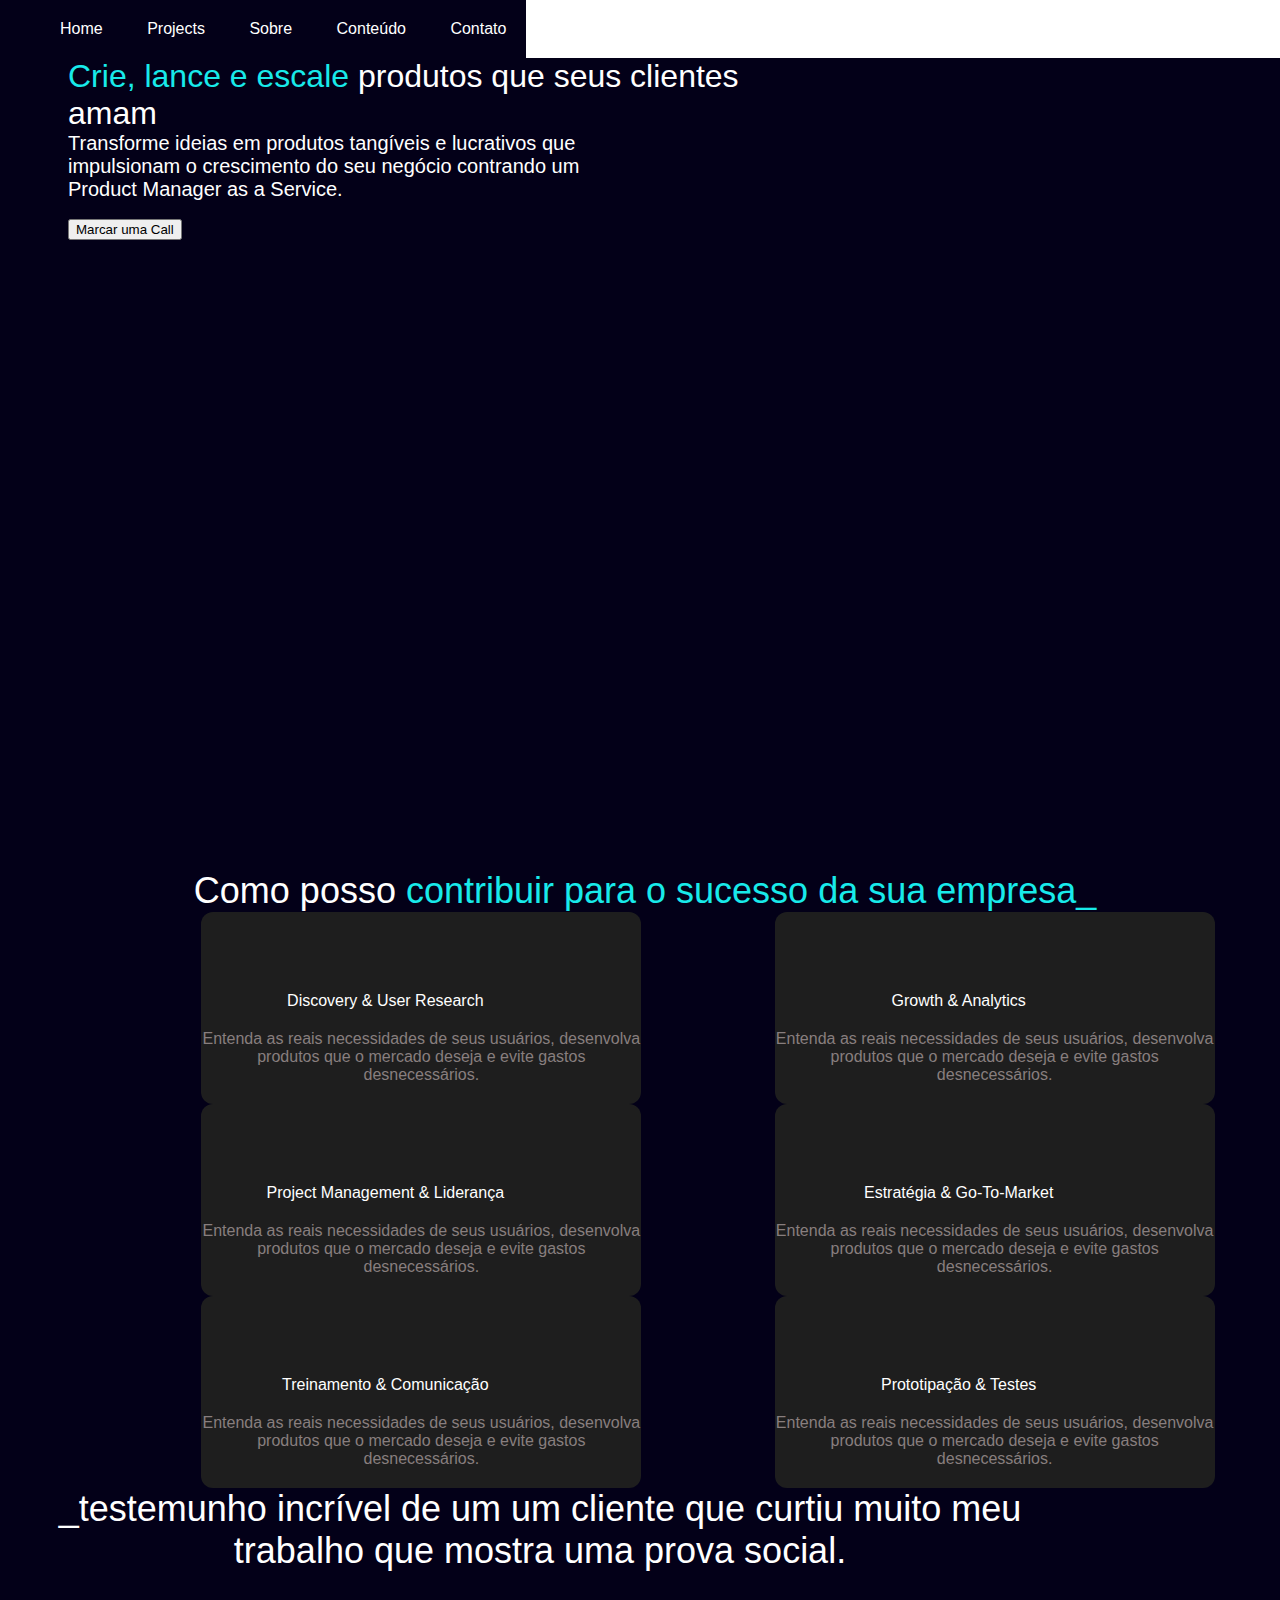
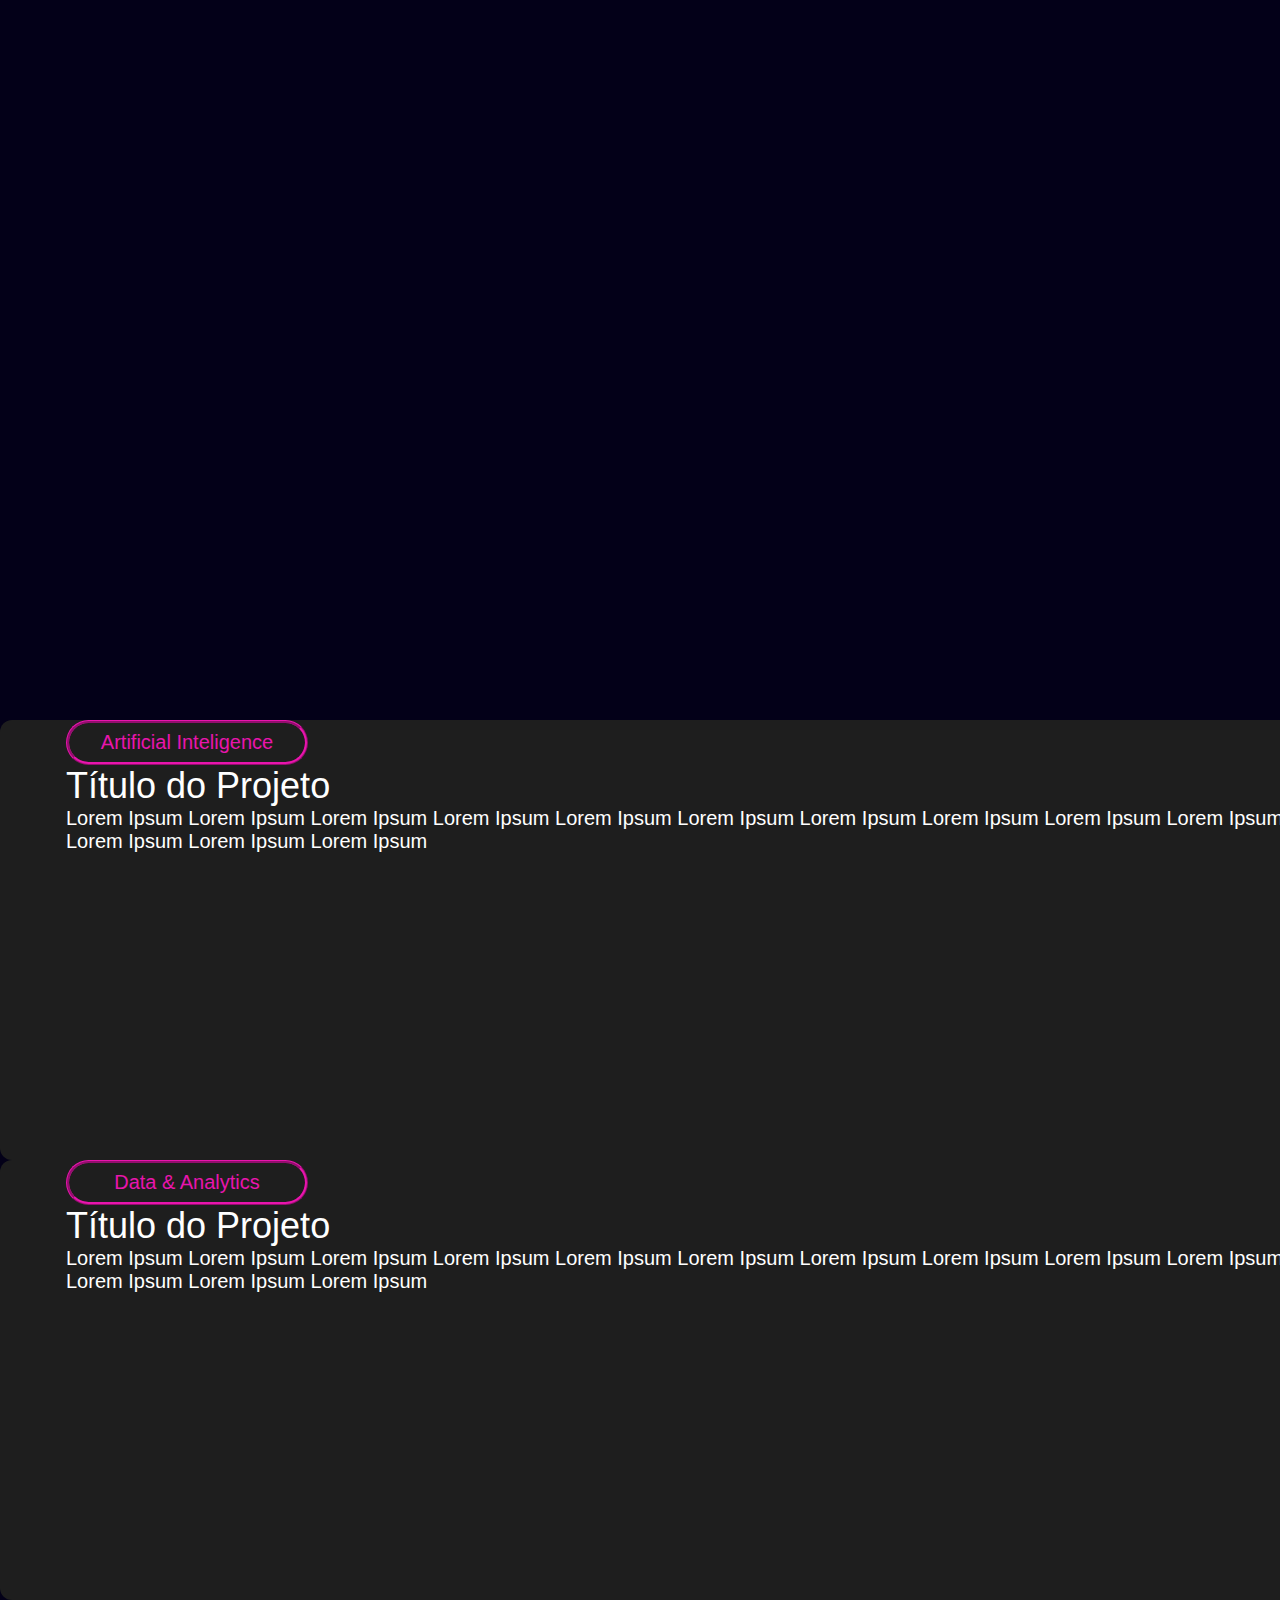
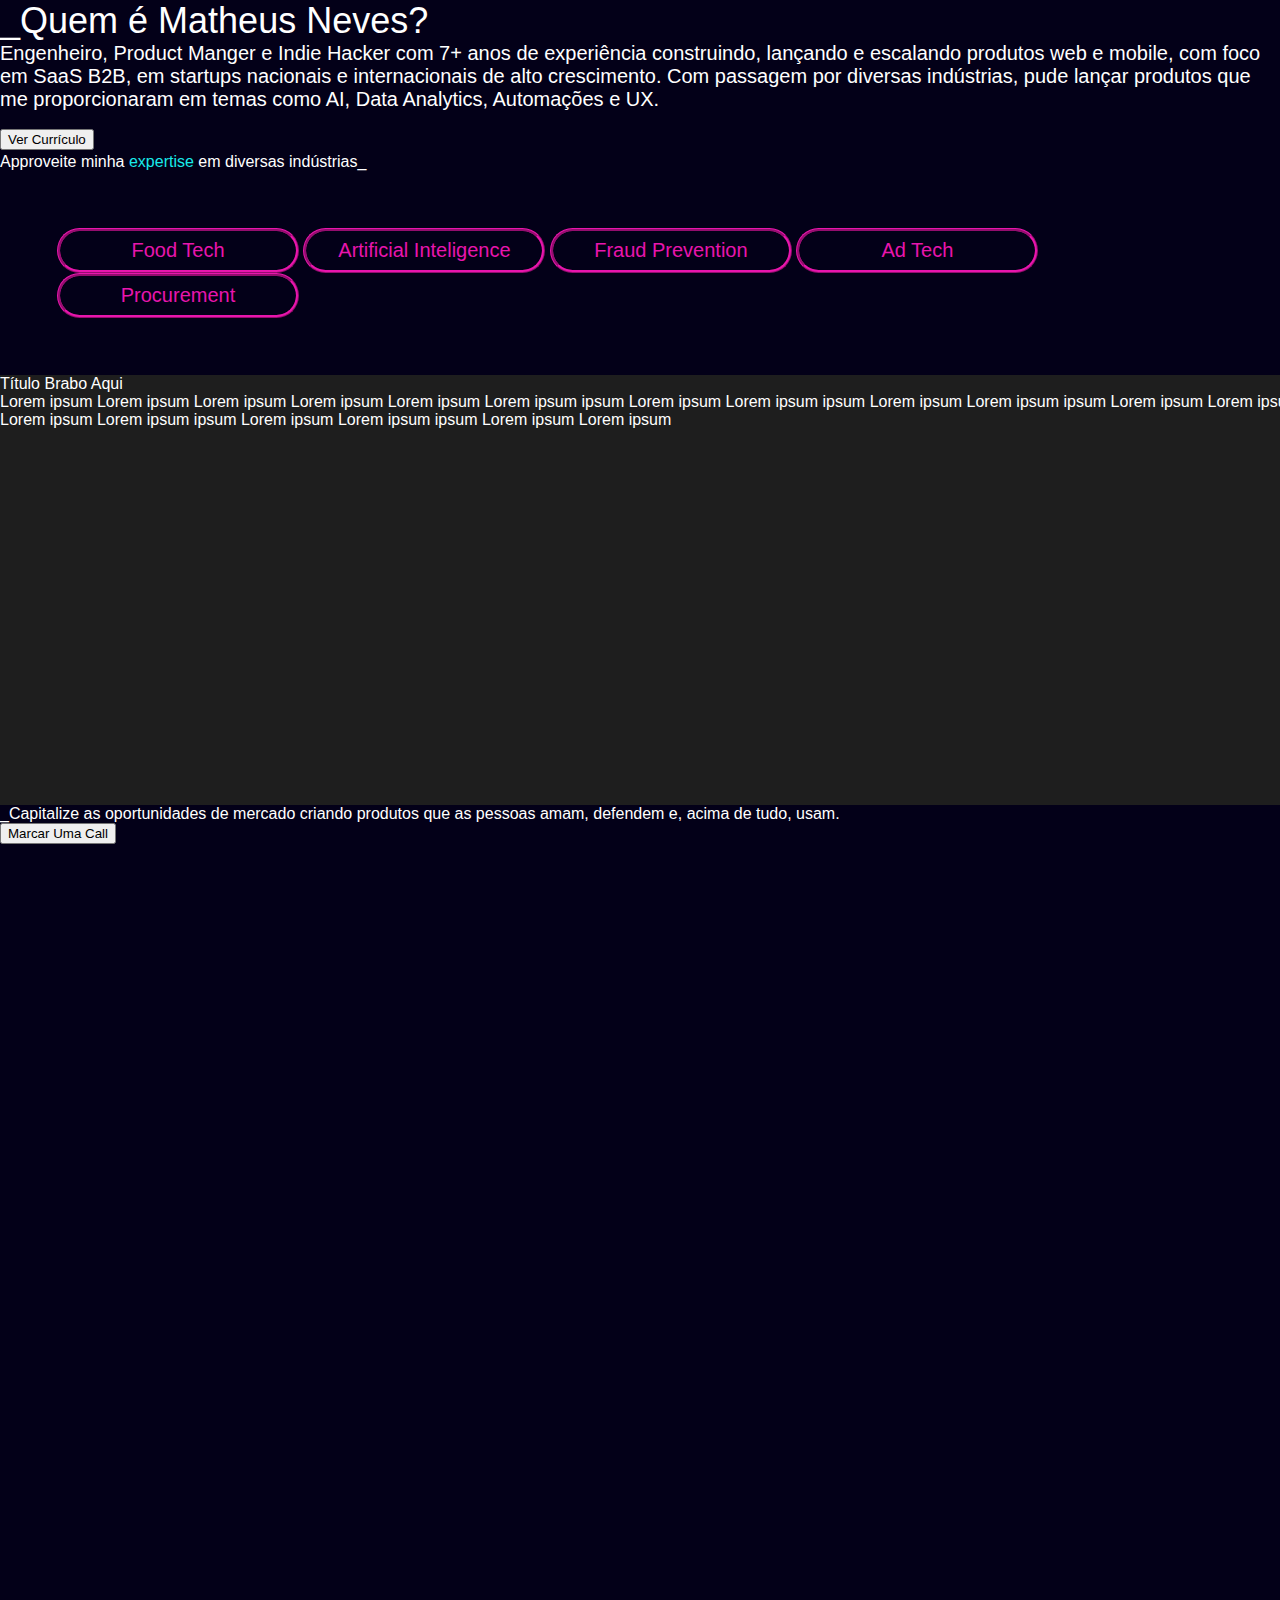
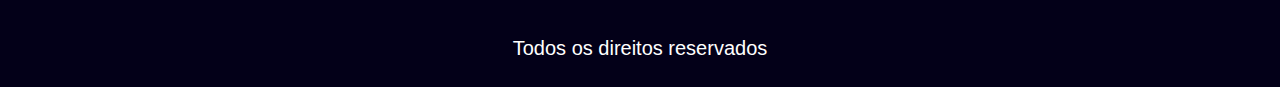
<file: index.html>
<!DOCTYPE html>
<html lang="en">
<head>
   <meta charset="UTF-8">
   <meta name="viewport" content="width=device-width, initial-scale=1.0">
   <link rel="stylesheet" href="style.css">
   <title>Product Beta</title>
</head>

<body>
   <Header>
      <nav class="mainMenu">
         <ul>
            <li class="menuItem"><a href="index.html">Home</a></li>
            <li class="menuItem"><a href="projects.html">Projects</a></li>
            <li class="menuItem"><a href="aboutme.html">Sobre</a></li>
            <li class="menuItem"><a href="content.html">Conteúdo</a></li>
            <li class="menuItem"><a href="contact.html">Contato</a></li>
         </ul>
      </nav> 
   </Header>
   
   <section class="heroSection">
      <div class="heroSection__tittle">
         <h1><span class="mainTittle__efect"> Crie, lance e escale</span> produtos que seus clientes amam</h1>
      </div>
      <div class="heroSection__subTittle">
         Transforme ideias em produtos tangíveis e lucrativos que impulsionam o crescimento do seu negócio contrando um Product Manager as a Service.
      </div>
      <br>
      <div>
         <button class="buttonCTA">Marcar uma Call</button>
      </div>
   </section>

   <section class="servicesSection">
      <div> <h2 class="servicesSection__tittle">Como posso <span class="subTittle__efect"> contribuir para o sucesso da sua empresa_</span></h2> </div>
      <br>
      <div class="serviceBlock">
         <div> <span class="serviceBlock__tittle">Discovery & User Research</span></div>
         <div class="serviceBlock__text"> Entenda as reais necessidades de seus usuários, desenvolva produtos que o mercado deseja e evite gastos desnecessários.</div>
      </div>
      <div class="serviceBlock">
         <div> <span class="serviceBlock__tittle">Growth & Analytics</span></div>
         <div class="serviceBlock__text"> Entenda as reais necessidades de seus usuários, desenvolva produtos que o mercado deseja e evite gastos desnecessários.</div>
      </div>
      <div class="serviceBlock">
         <div> <span class="serviceBlock__tittle">Project Management & Liderança</span></div>
         <div class="serviceBlock__text"> Entenda as reais necessidades de seus usuários, desenvolva produtos que o mercado deseja e evite gastos desnecessários.</div>
      </div>
      <div class="serviceBlock">
         <div> <span class="serviceBlock__tittle"> Estratégia & Go-To-Market </span> </div>
         <div class="serviceBlock__text"> Entenda as reais necessidades de seus usuários, desenvolva produtos que o mercado deseja e evite gastos desnecessários.</div>
      </div>
      <div class="serviceBlock">
         <div> <span class="serviceBlock__tittle">Treinamento & Comunicação</span></div>
         <div class="serviceBlock__text"> Entenda as reais necessidades de seus usuários, desenvolva produtos que o mercado deseja e evite gastos desnecessários.</div>
      </div>
      <div class="serviceBlock">
         <div> <span class="serviceBlock__tittle">Prototipação & Testes</span></div>
         <div class="serviceBlock__text"> Entenda as reais necessidades de seus usuários, desenvolva produtos que o mercado deseja e evite gastos desnecessários.</div>
      </div class="serviceBlock">   
   </section>

   <section class="testimonialSection">
      <div class="testimonialSection_text">_testemunho incrível de um um cliente que curtiu muito meu trabalho que mostra uma prova social.</div>
   </section>

   <section class="projectsSection"> 
      <div class="projectSectionBlock">
         <div class="contentPill-active">
            Artificial Inteligence
         </div>
         <div>
            <span class="projectSectionBlock__tittle">Título do Projeto</span>
         </div>
         <div class="projectSectionBlock__content">
            Lorem Ipsum Lorem Ipsum Lorem Ipsum Lorem Ipsum Lorem Ipsum Lorem Ipsum Lorem Ipsum Lorem Ipsum Lorem Ipsum Lorem Ipsum Lorem Ipsum Lorem Ipsum Lorem Ipsum Lorem Ipsum 
         </div>
         <br>
      </div>
      <div class="projectSectionBlock">
         <div class="contentPill-active">
            Data & Analytics
         </div>
         <div>
            <span class="projectSectionBlock__tittle">Título do Projeto</span>
         </div>
         <div class="projectSectionBlock__content">
            Lorem Ipsum Lorem Ipsum Lorem Ipsum Lorem Ipsum Lorem Ipsum Lorem Ipsum Lorem Ipsum Lorem Ipsum Lorem Ipsum Lorem Ipsum Lorem Ipsum Lorem Ipsum Lorem Ipsum Lorem Ipsum 
         </div>
   </section>

   <section class="aboutMeSection">
      <div>
         <span class="aboutMeSection__tittle">_Quem é Matheus Neves?</span>
         <div class="aboutMeSection__content">
            Engenheiro, Product Manger e Indie Hacker com 7+ anos de experiência construindo, lançando e escalando produtos web e mobile, com foco em SaaS B2B, em startups nacionais e internacionais de alto crescimento. Com passagem por diversas indústrias, pude lançar produtos que me proporcionaram em temas como AI, Data Analytics, Automações e UX. 
         </div>
         <div>
            <button>Ver Currículo</button>
         </div>
      </div>
   </section>

   <section class="expertizeSection">
      <div> 
         Approveite minha <span class="subTittle__efect">expertise</span> em diversas indústrias_
      </div>
      <div class="expertisePills">
         <div class="contentPill-active">
            Food Tech
         </div>
         <div class="contentPill-active">
            Artificial Inteligence
         </div>
         <div class="contentPill-active">
            Fraud Prevention
         </div>
         <div class="contentPill-active">
            Ad Tech
         </div>
         <div class="contentPill-active">
            Procurement
         </div>
      </div>
      <div class="expertizeSectionBlock">
         <div>
            <div>
            Título Brabo Aqui
            </div>
            <div>
               Lorem ipsum Lorem ipsum Lorem ipsum Lorem ipsum Lorem ipsum Lorem ipsum  ipsum Lorem ipsum Lorem ipsum ipsum Lorem ipsum Lorem ipsum ipsum Lorem ipsum Lorem ipsum ipsum Lorem ipsum Lorem ipsum ipsum Lorem ipsum Lorem ipsum ipsum Lorem ipsum Lorem ipsum 
            </div>
         </div>
      </div>

   </section>

   <section class="callToActionSection">
      <div>
         <div>
            <span>_Capitalize</span> as oportunidades de mercado criando produtos que as pessoas amam, defendem e, acima de tudo, usam.
         </div>
         <div>
            <button>
               Marcar Uma Call
            </button>
         </div>
      </div>
   </section>


   <footer class="footer">
      <div>Todos os direitos reservados</div>
   </footer>
</body>

</html>
</file>
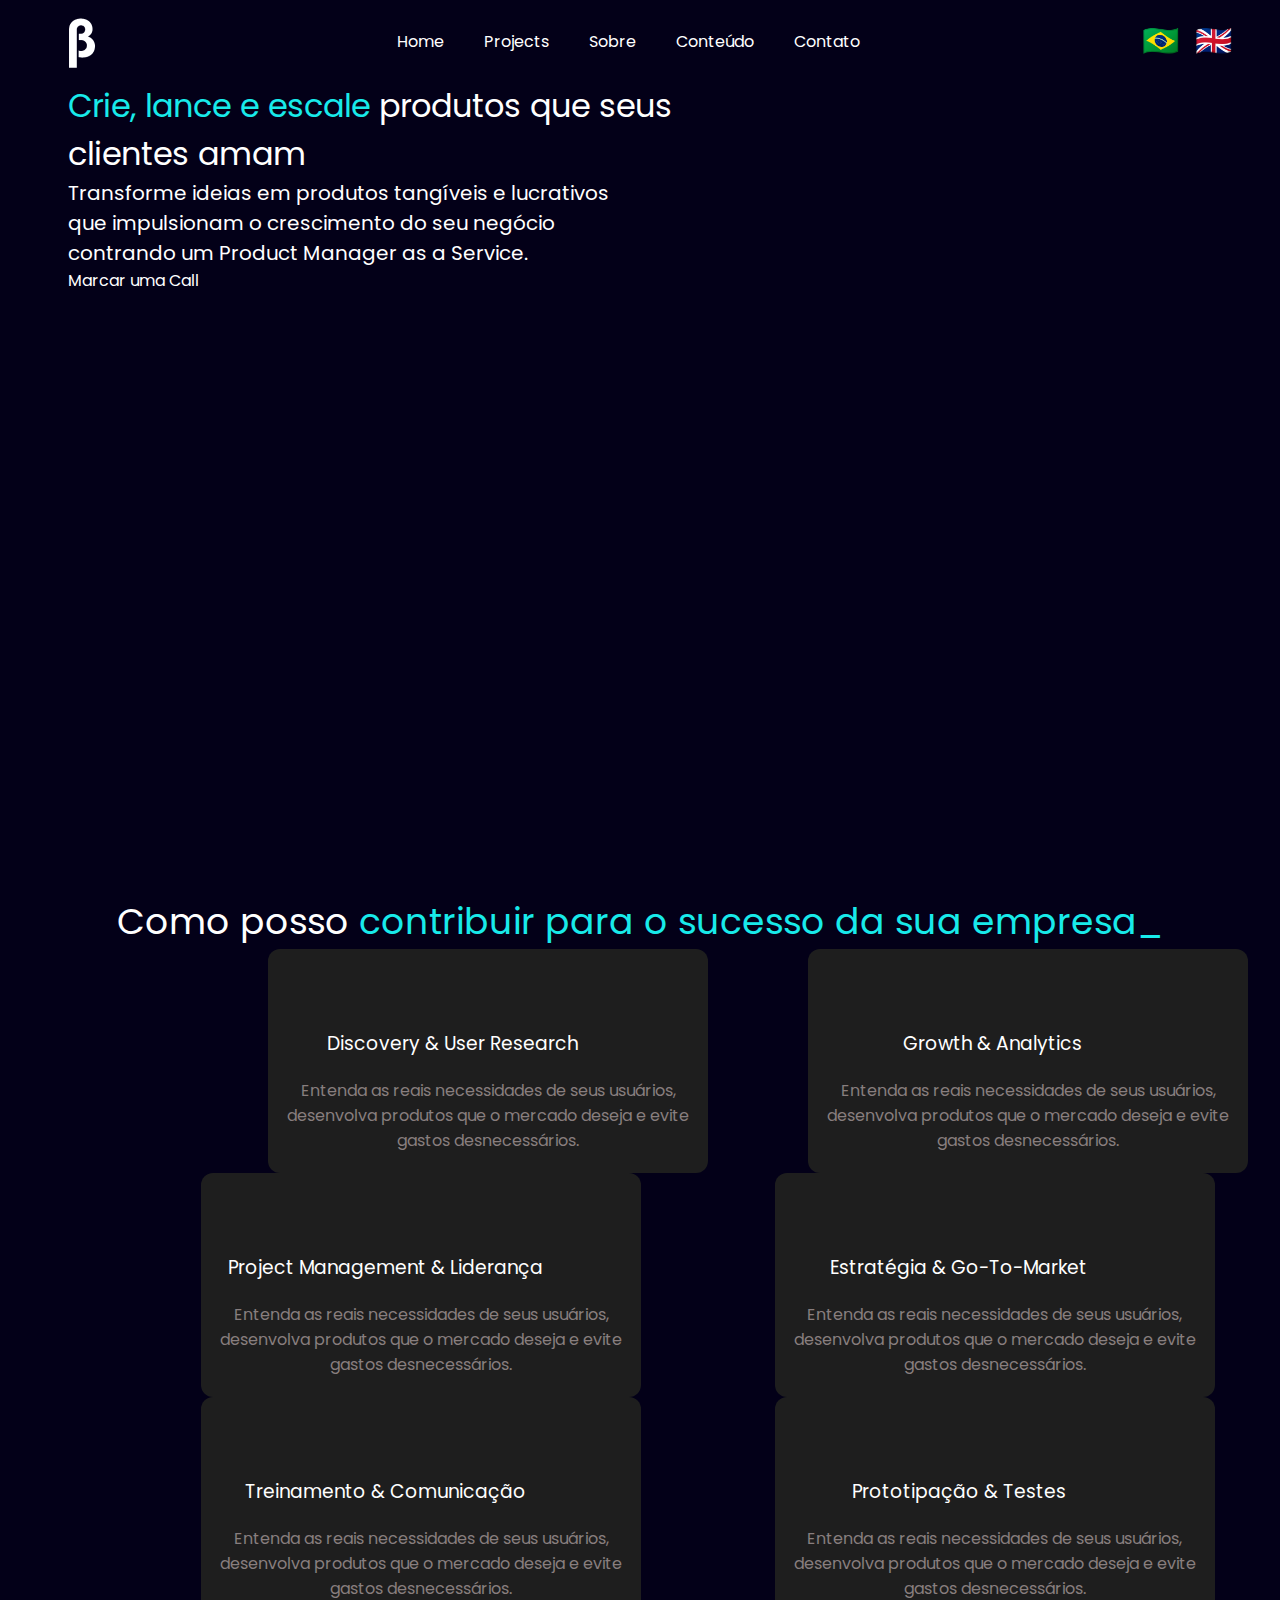
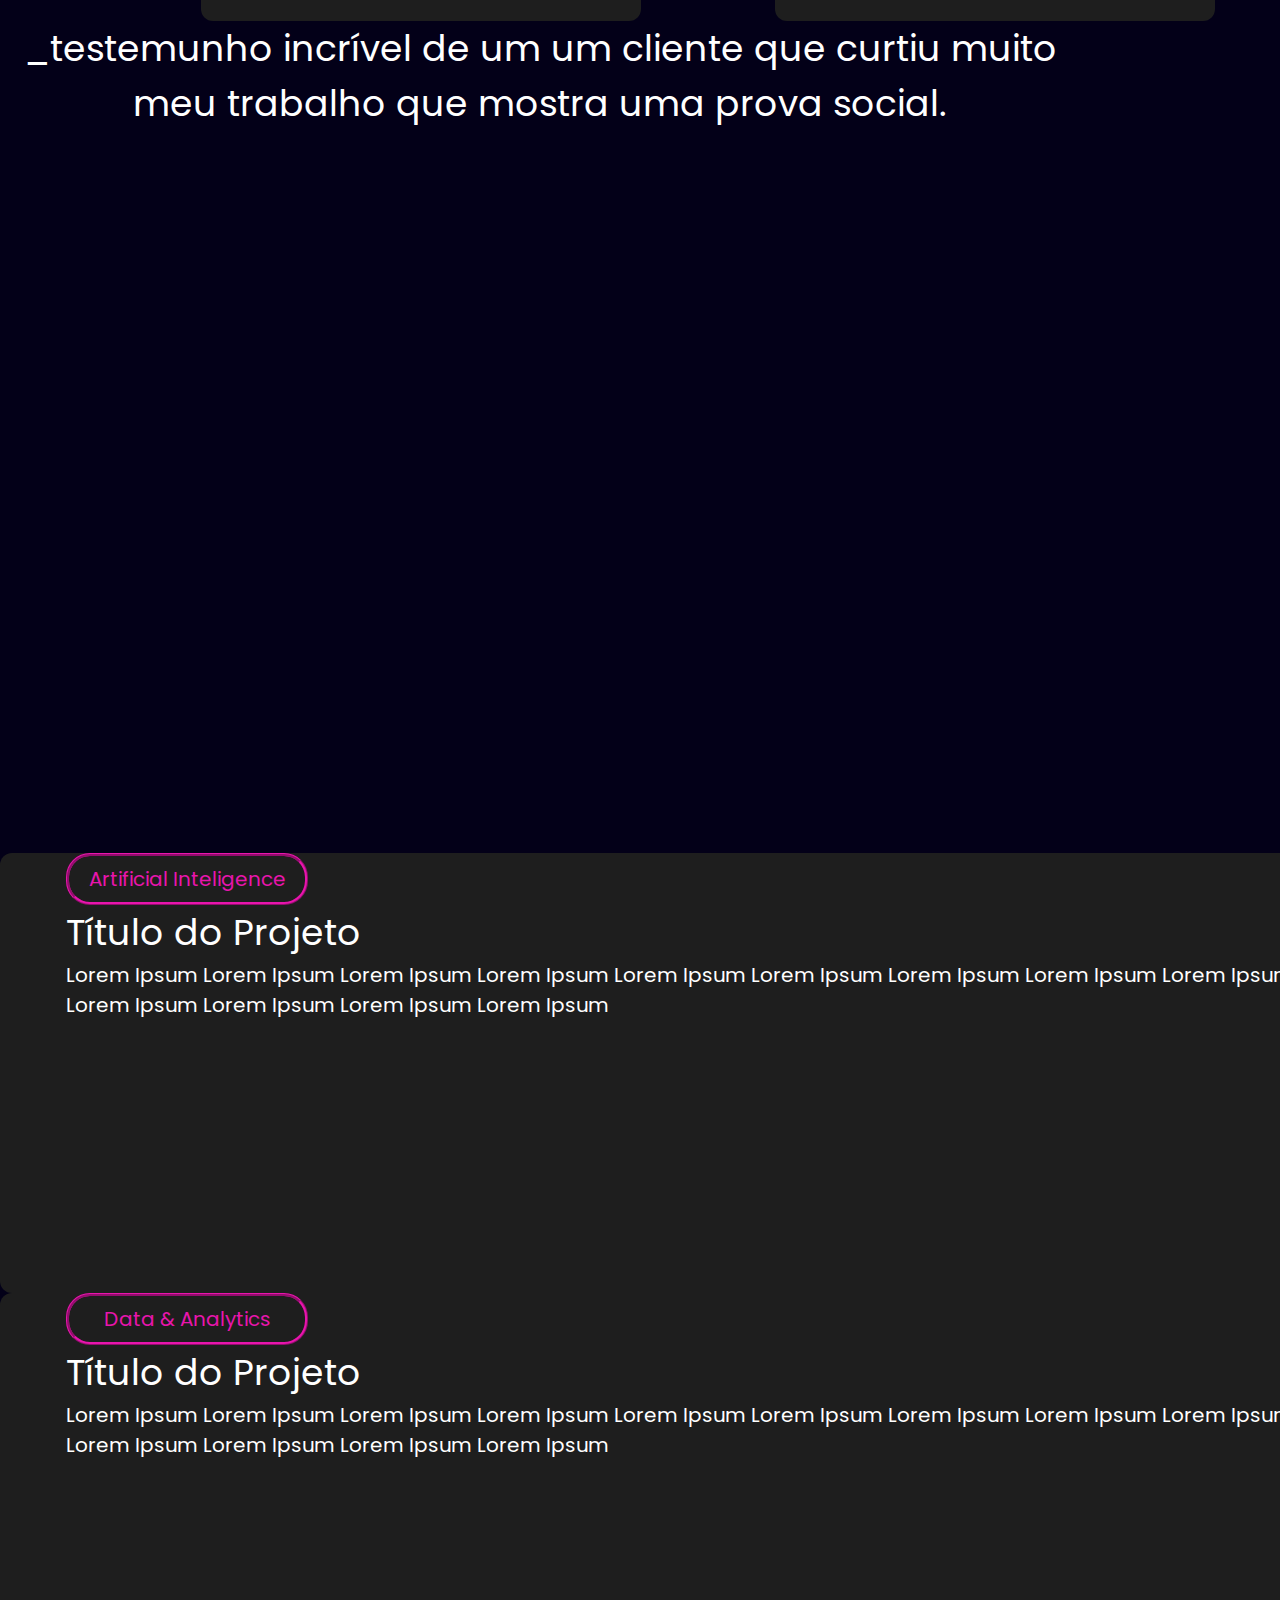
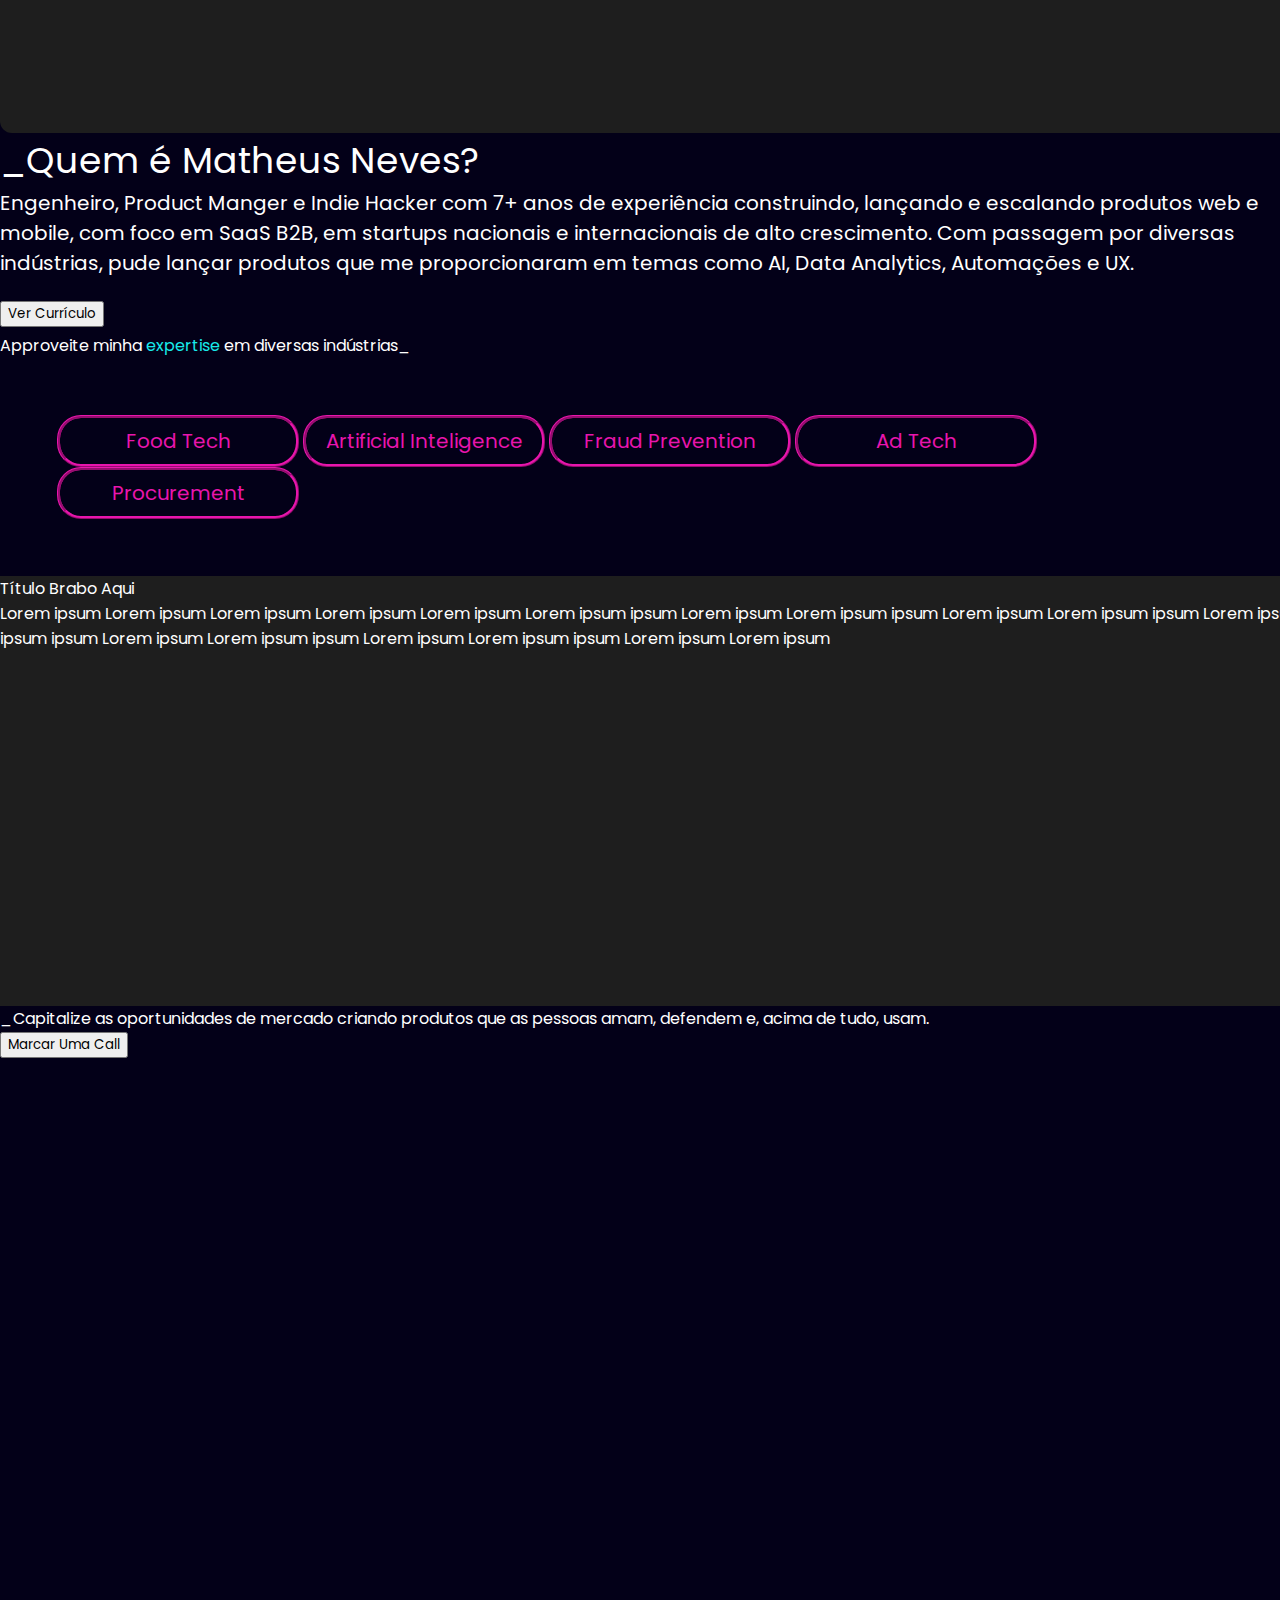
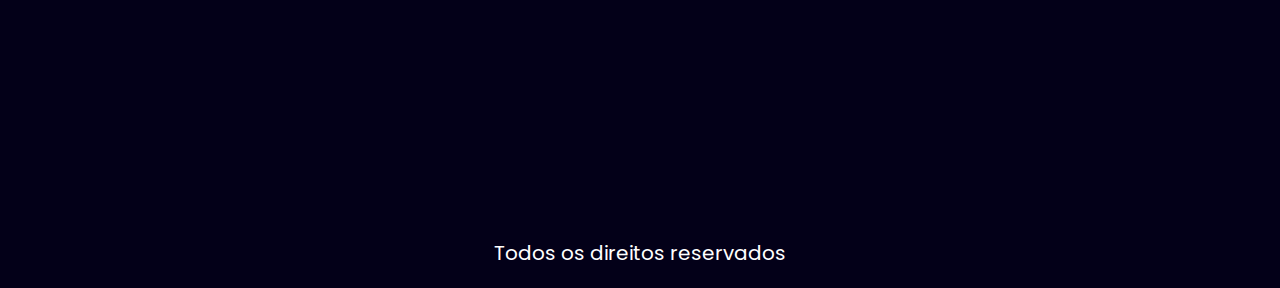
<file: pages/index.html>
<!DOCTYPE html>
<html lang="en">
<head>
   <meta charset="UTF-8">
   <meta name="viewport" content="width=device-width, initial-scale=1.0">
   <link rel="preconnect" href="https://fonts.googleapis.com">
   <link rel="preconnect" href="https://fonts.gstatic.com" crossorigin>
   <link href="https://fonts.googleapis.com/css2?family=Poppins:ital,wght@0,100;0,200;0,300;0,400;0,500;0,600;0,700;0,800;0,900;1,100;1,200;1,300;1,400;1,500;1,600;1,700;1,800;1,900&display=swap" rel="stylesheet">
   <link rel="stylesheet" href="/style.css">
   <title>Product Beta</title>
</head>

<body>
   <header class="header">
      <div class="logo">
         <img src="/assets/images/logo.png" alt="ProductBetaLogo">
      </div>
      <nav class="navBar">
         <ul class="mainMenu">
            <li class="menuItem">
               <a href="/pages/index.html">Home</a>
            </li>
            <li class="menuItem">
               <a href="/pages/projects.html">Projects</a>
            </li>
            <li class="menuItem">
               <a href="/pages/aboutme.html">Sobre</a>
            </li>
            <li class="menuItem">
               <a href="/pages/content.html">Conteúdo</a>
            </li>
            <li class="menuItem">
               <a href="/pages/contact.html">Contato</a>
            </li>
         </ul>
      </nav> 
      <div class="language">
         <div class="languagesPtEn">
            🇧🇷
         </div>
         <div class="languagesPtEn">
            🇬🇧
         </div>
      </div>
   </header>
   
   <section class="heroSection">
      <h1 class="heroSection__tittle">
         <span class="mainTittle__efect"> Crie, lance e escale</span> produtos que seus clientes amam
      </h1>
      <p class="heroSection__subTittle">
         Transforme ideias em produtos tangíveis e lucrativos que impulsionam o crescimento do seu negócio contrando um Product Manager as a Service.
      </p>
      <div>
         <a class="button">Marcar uma Call</a>
      </div>
   </section>

   <h2 class="servicesSection__tittle">Como posso <span class="subTittle__efect"> contribuir para o sucesso da sua empresa_</span></h2> 

   <section class="servicesSection">
      <br>
      <div class="serviceBlock">
         <h3 class="serviceBlock__tittle"> 
            Discovery & User Research
         </h3>
         <p class="serviceBlock__text"> Entenda as reais necessidades de seus usuários, desenvolva produtos que o mercado deseja e evite gastos desnecessários.</p>
      </div>
      <div class="serviceBlock">
         <h3 class="serviceBlock__tittle"> 
            Growth & Analytics
         </h3>
         <p class="serviceBlock__text"> 
            Entenda as reais necessidades de seus usuários, desenvolva produtos que o mercado deseja e evite gastos desnecessários.
         </p>
      </div>
      <div class="serviceBlock">
         <h3 class="serviceBlock__tittle"> 
            Project Management & Liderança
         </h3>
         <p class="serviceBlock__text"> 
            Entenda as reais necessidades de seus usuários, desenvolva produtos que o mercado deseja e evite gastos desnecessários.
         </p>
      </div>
      <div class="serviceBlock">
         <h3 class="serviceBlock__tittle"> 
            Estratégia & Go-To-Market
         </h3>
         <p class="serviceBlock__text"> 
            Entenda as reais necessidades de seus usuários, desenvolva produtos que o mercado deseja e evite gastos desnecessários.
         </p>
      </div>
      <div class="serviceBlock">
         <h3 class="serviceBlock__tittle"> 
            Treinamento & Comunicação
         </h3>
         <p class="serviceBlock__text"> 
            Entenda as reais necessidades de seus usuários, desenvolva produtos que o mercado deseja e evite gastos desnecessários.
         </p>
      </div>
      <div class="serviceBlock">
         <h3 class="serviceBlock__tittle">Prototipação & Testes
         </h3>
         <p class="serviceBlock__text"> 
            Entenda as reais necessidades de seus usuários, desenvolva produtos que o mercado deseja e evite gastos desnecessários.
         </p>
      </div class="serviceBlock">   
   </section>

   <section class="testimonialSection">
      <div class="testimonialSection_text">_testemunho incrível de um um cliente que curtiu muito meu trabalho que mostra uma prova social.</div>
   </section>

   <section class="projectsSection"> 
      <div class="projectSectionBlock">
         <div class="contentPill-active">
            Artificial Inteligence
         </div>
         <div>
            <span class="projectSectionBlock__tittle">Título do Projeto</span>
         </div>
         <div class="projectSectionBlock__content">
            Lorem Ipsum Lorem Ipsum Lorem Ipsum Lorem Ipsum Lorem Ipsum Lorem Ipsum Lorem Ipsum Lorem Ipsum Lorem Ipsum Lorem Ipsum Lorem Ipsum Lorem Ipsum Lorem Ipsum Lorem Ipsum 
         </div>
         <br>
      </div>
      <div class="projectSectionBlock">
         <div class="contentPill-active">
            Data & Analytics
         </div>
         <div>
            <span class="projectSectionBlock__tittle">Título do Projeto</span>
         </div>
         <div class="projectSectionBlock__content">
            Lorem Ipsum Lorem Ipsum Lorem Ipsum Lorem Ipsum Lorem Ipsum Lorem Ipsum Lorem Ipsum Lorem Ipsum Lorem Ipsum Lorem Ipsum Lorem Ipsum Lorem Ipsum Lorem Ipsum Lorem Ipsum 
         </div>
   </section>

   <section class="aboutMeSection">
      <div>
         <span class="aboutMeSection__tittle">_Quem é Matheus Neves?</span>
         <div class="aboutMeSection__content">
            Engenheiro, Product Manger e Indie Hacker com 7+ anos de experiência construindo, lançando e escalando produtos web e mobile, com foco em SaaS B2B, em startups nacionais e internacionais de alto crescimento. Com passagem por diversas indústrias, pude lançar produtos que me proporcionaram em temas como AI, Data Analytics, Automações e UX. 
         </div>
         <div>
            <button>Ver Currículo</button>
         </div>
      </div>
   </section>

   <section class="expertizeSection">
      <div> 
         Approveite minha <span class="subTittle__efect">expertise</span> em diversas indústrias_
      </div>
      <div class="expertisePills">
         <div class="contentPill-active">
            Food Tech
         </div>
         <div class="contentPill-active">
            Artificial Inteligence
         </div>
         <div class="contentPill-active">
            Fraud Prevention
         </div>
         <div class="contentPill-active">
            Ad Tech
         </div>
         <div class="contentPill-active">
            Procurement
         </div>
      </div>
      <div class="expertizeSectionBlock">
         <div>
            <div>
            Título Brabo Aqui
            </div>
            <div>
               Lorem ipsum Lorem ipsum Lorem ipsum Lorem ipsum Lorem ipsum Lorem ipsum  ipsum Lorem ipsum Lorem ipsum ipsum Lorem ipsum Lorem ipsum ipsum Lorem ipsum Lorem ipsum ipsum Lorem ipsum Lorem ipsum ipsum Lorem ipsum Lorem ipsum ipsum Lorem ipsum Lorem ipsum 
            </div>
         </div>
      </div>

   </section>

   <section class="callToActionSection">
      <div>
         <div>
            <span>_Capitalize</span> as oportunidades de mercado criando produtos que as pessoas amam, defendem e, acima de tudo, usam.
         </div>
         <div>
            <button>
               Marcar Uma Call
            </button>
         </div>
      </div>
   </section>


   <footer class="footer">
      <div>Todos os direitos reservados</div>
   </footer>
</body>

</html>
</file>
<file: style.css>
* {
    margin: 0;
    font-family: "Poppins", sans-serif;
    font-weight: 400;
    font-style: normal;
}

@keyframes showup {
    0% {opacity: 0;}
    100% {opacity: 1;}
}

@layer index{

    @layer header {
    
    .header {
        position: sticky;
        background-color: #030018;
        display: flex;
        flex-direction: row;
        width: 0 auto;
        align-items: center;
        justify-content: space-between;
    }

    .logo {
        display: inline-flex;
        padding-left: 40px;
    }

    .mainMenu {
        display: inline-flex;
        flex-direction: row;
        width: auto;
        background-color: #030018;
        margin-left: 0px;
        list-style: none;
    }

    .mainMenu a {
        color: white;
        text-decoration: none;
        font-size: medium;
    }

    .menuItem {
        display: inline-flex;
        color:white;
        position: relative;
        width: auto;
        justify-content: space-evenly;
        align-content: space-between;
        font-size: 20px;
        text-decoration: none;
        list-style: none;
        padding: 20px;
    }

    .menuItem:hover {
        font-weight: bolder;
        color: #18EAEA;
    }

    .language {
        display: flex;
        padding-right: 40px;
        padding-left: 40px;
    }

    .languagesPtEn {
        justify-content: space-between;
        align-items: center;
        display: inline-flex;
        padding-left: 8px;
        padding-right: 8px;
        font-size: 30px;
    }

    }

    @layer heroSection {
        .heroSection {
        border: hidden;
        background-color: #030018;
        color: white;
        padding-left: 68px;
        width: 100%;
        height: 812px;
        overflow: visible;
        box-sizing: content-box;
        position: relative;
    }

    .heroSection__tittle {
        width: 700px;
        position: relative;
    }

    .heroSection__subTittle {
        width: 560px;
        position: relative;
        font-size: 20px;
    }

    .mainTittle__efect {
        color: #18EAEA;
        /* add gradient here*/
    }

    .subTittle__efect {
        color: #18EAEA;
        /* add gradient here*/
    }

    }

    @layer services{
    .servicesSection {
        width: 100%;
        height: auto;
        background-color: #030018;
        padding-left: 68px;
        position:relative;
        display: flex;
        align-content: center;
        justify-content: space-evenly;
        flex-wrap: wrap;
    }

    .servicesSection__tittle {
        width: 100%;
        font-size: 36px;
        font-weight: 600;
        text-align: center;
        align-content: center;
        vertical-align: middle;
        color: white;
        background-color: #030018;
    }

    .serviceBlock__tittle {
        margin: 0 auto;
        color: white;
        position: relative;
        display: block;
        text-align: center;
        width: 368px;
        size: 24px;
        font-style: bold;
        padding-top: 80px;
    }

    .serviceBlock__text {
        height: auto;
        color: #887E7E;
        display: block;
        text-align: center;
        padding-bottom: 20px;
        padding-top: 20px;
    }  
    .serviceBlock {
        border-radius: 12px;
        background-color: #1E1E1E;
        width: 440px;
        height: auto;
        margin-bottom: 68px;
        display: flex;
        flex-wrap: wrap;
        align-content: space-between;
        flex-shrink: 0;
    }}


    @layer testimonials {
        .testimonialSection {
        width: 100%;
        height: 832px;
        margin: 0px;
        background-color: #030018;
    }

    .testimonialSection_text {
        color: white;
        text-align: center;
        font-size: 36px;
        width: 1080px;
    }
    }

    @layer portfolio {
        .projectsSection {
        width: 100%;
        background-color: #030018;
    }

    .projectSectionBlock {
        border-radius: 12px;
        background-color: #1E1E1E;
        width: 1376px;
        height: 440px;
        margin-bottom: 68px;
        margin-right: 51px;
        margin-left: 68px;
        padding-left: 66px;
        display: inline-block;
    }

    .projectSectionBlock__tittle {
        color: white;
        font-size: 36px;
    }

    .projectSectionBlock__content {
        color: white;
        font-size: 20px;
    }

    .contentPill-active {
        width: 228px;
        padding: 4px;
        margin-top: 50px;
        margin-bottom: 20px;
        padding-top: 8px;
        padding-bottom: 8px;
        border-radius: 24px;
        border-style:ridge;
        border-color: #E815AD;
        font-size: 20px;
        text-align: center;
        font-style: bold;
        color: #E815AD;
        display: inline-block;
    }

    }

    @layer aboutMe {
        .aboutMeSection {
        color: white;
        background-color: #030018;
        font-size: 36px;
        margin-bottom: 68px;
    }

    .aboutMeSection__tittle {
        width: 611px;
        color: white;
    }

    .aboutMeSection__content {
        color: white;
        font-size: 20px;
    }
    }

    @layer expertize {
        .expertizeSection {
            width: 100%;
            background-color: #030018;
            color: white;
        }

        .expertisePills {
            padding: 57px;
        }

        .expertizeSectionBlock {
            width: 1377px;
            height: 430px;
            background-color: #1E1E1E;
            display: inline-block;
        }

        .expertizeSectionBlockImage {
            background-color: black;
            width: 688px;
            height: 430px;
        }
    }

    @layer callToAction {
        .callToActionSection {
        width: 100%;
        height: 832px;
        background-color: #030018;
        color: white;
    }
    }

    @layer footer{
        /* footer */
        .footer {
            background-color: #030018;
            color: white;
            font-size: 20px;
            text-align: center;
            vertical-align: middle;
            width: 100%;
            height: 50px;
            position: relative;
        }
    }
}
</file>
